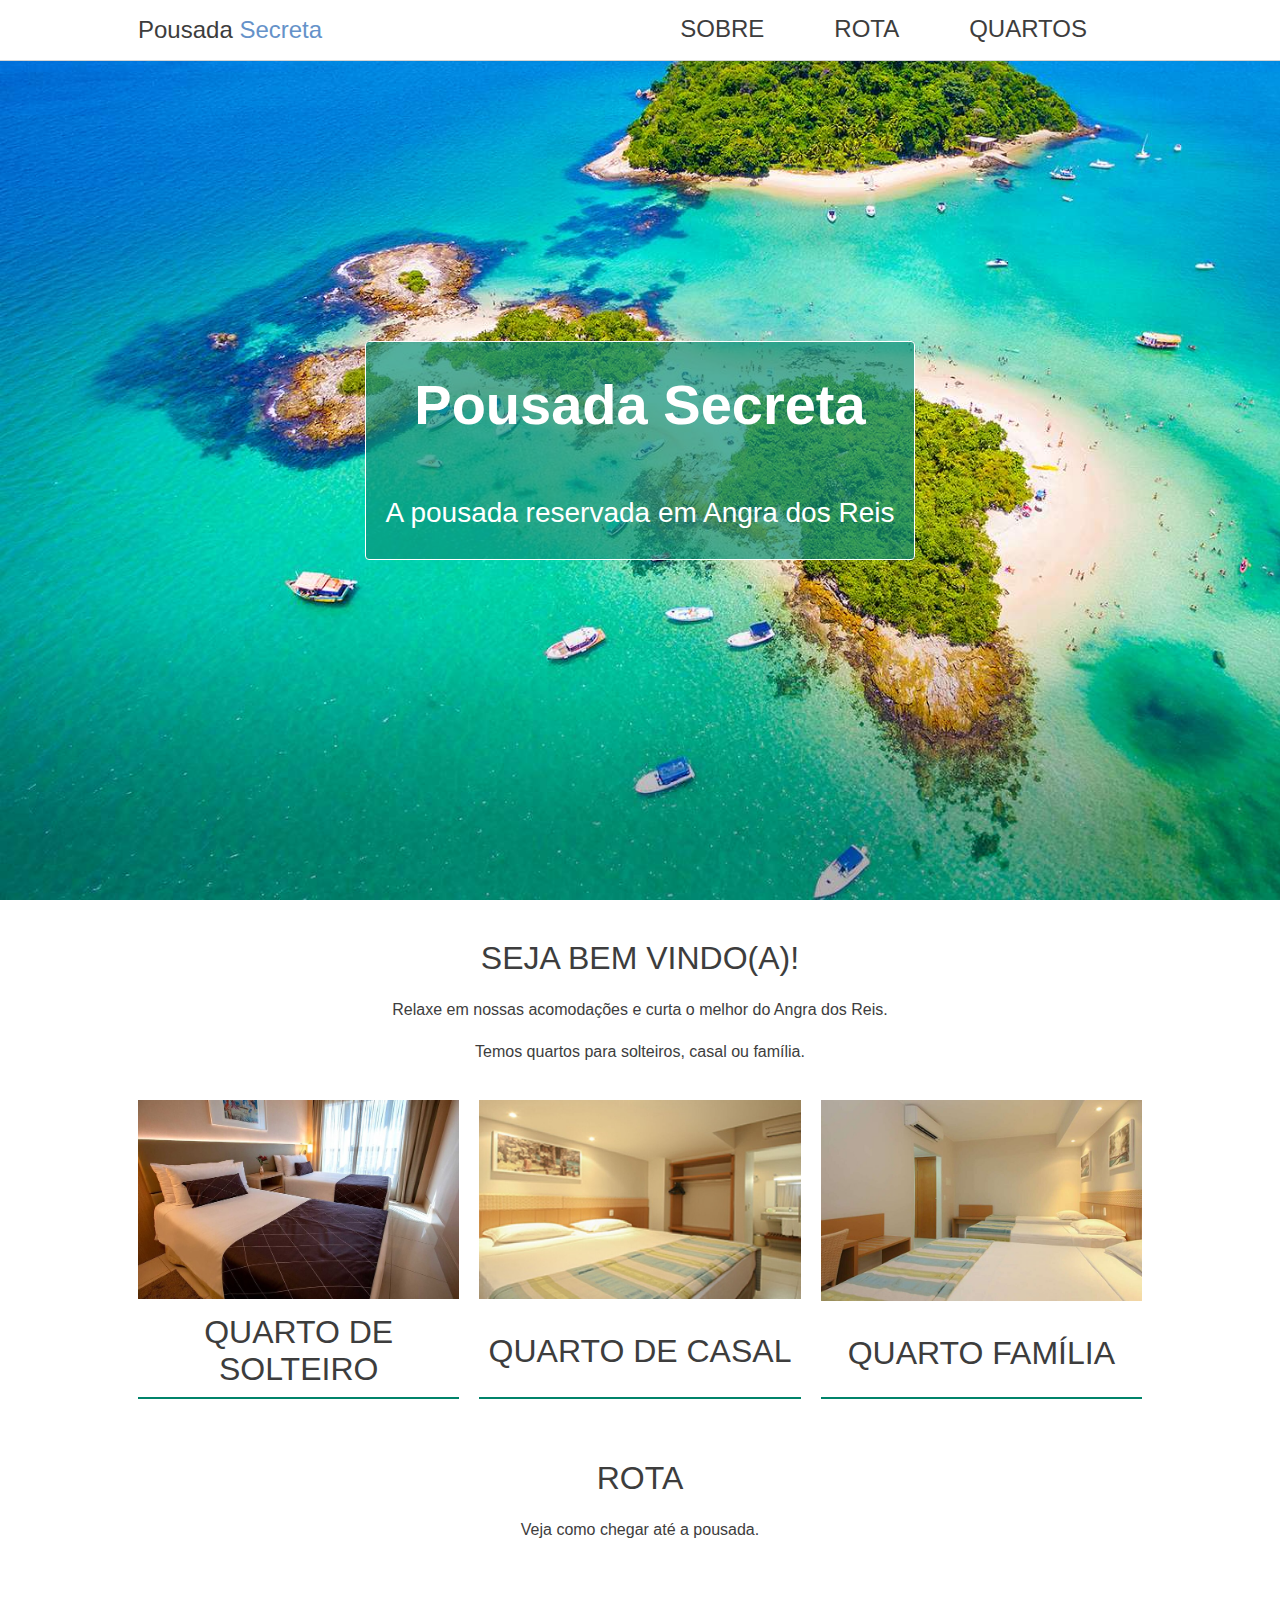
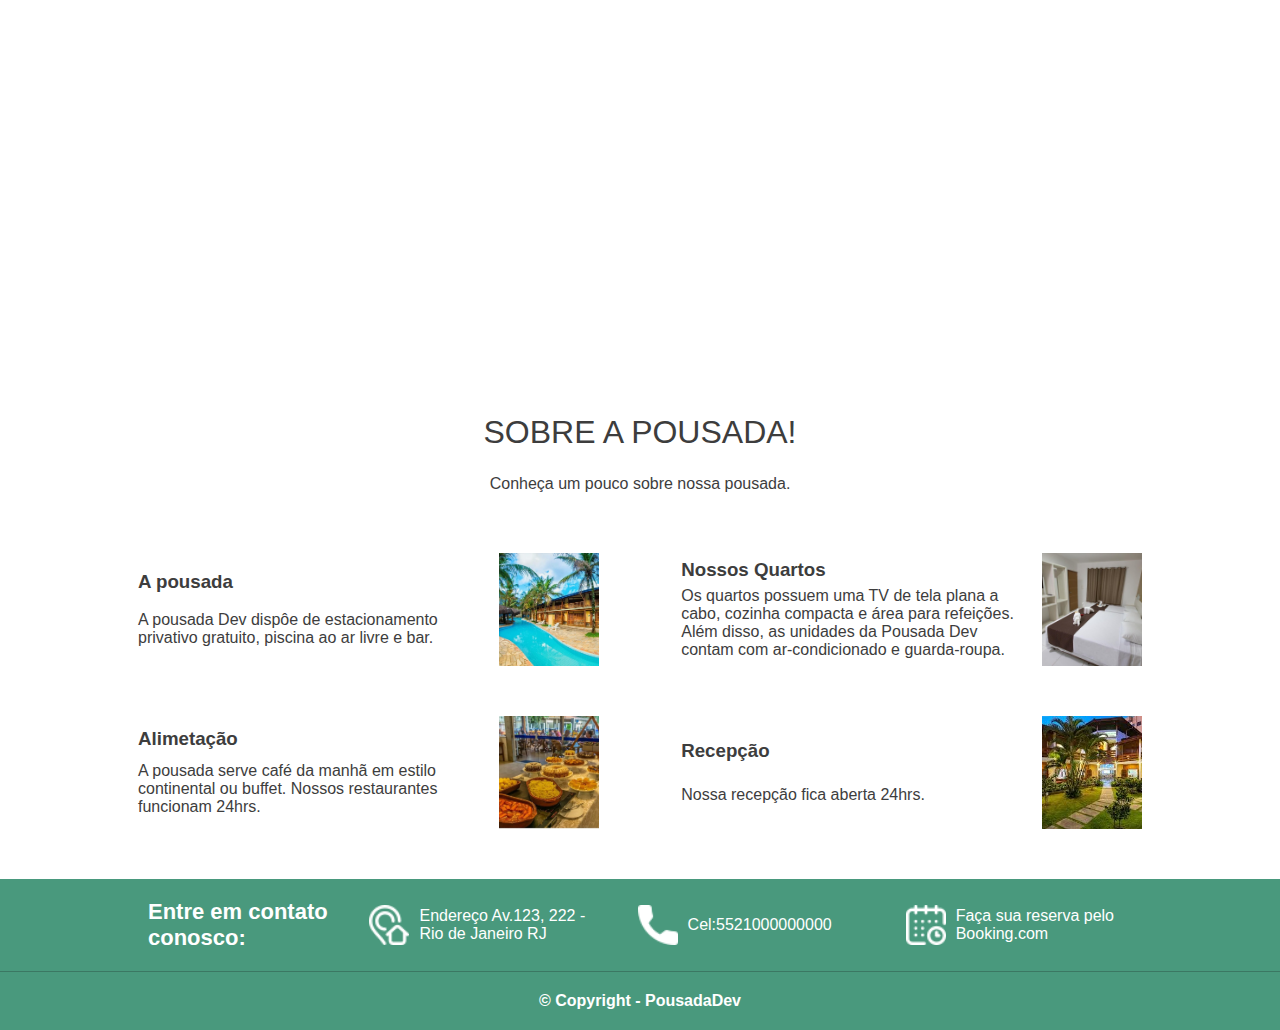
<file: index.html>
<!DOCTYPE html>
<html lang="pt-br">

<head>
    <meta charset="UTF-8">
    <meta name="viewport" content="width=device-width, initial-scale=1.0">
    <title>Pousada Secreta</title>

    <link
        href="https://fonts.googleapis.com/css2?family=Source+Sans+Pro:ital,wght@0,200;0,300;0,400;0,600;0,700;0,900;1,200;1,300;1,400;1,600;1,700;1,900&display=swap">
    <link rel="stylesheet" href="./src/css/style.css">

</head>

<body>
    <header>
        <div class="cabecalho tamanho-maximo">
            <a href="./index.html">Pousada <span>Secreta</span></a>
            <nav>
                <ul>
                    <li><a href="#sobre">Sobre</a></li>
                    <li><a href="#rota">Rota</a></li>
                    <li><a href="./html/quartos.html">Quartos</a></li>
                </ul>
            </nav>
        </div>
    </header>
    <main>
        <section class="banner">
            <div class="descricao-banner">
                <h1>Pousada Secreta</h1>
                <p>A pousada reservada em Angra dos Reis</p>
            </div>
        </section>
        <section class="introducao tamanho-maximo">
            <div class="descricao">
                <h2>Seja bem vindo(a)!</h2>
                <p>Relaxe em nossas acomodações e curta o melhor do Angra dos Reis.</p>
                <p>Temos quartos para solteiros, casal ou família.</p>
            </div>
        </section>
        <section class="opcoes-quartos tamanho-maximo">
            <div class="opcoes">
                <img src="./src/img/quarto-solteiro1.jpg" alt="quarto de solteiro">
                <div class="centralizar">
                    <a href="./html/quartos.html#solteiro">
                        <p>Quarto de Solteiro</p>
                    </a>
                </div>
            </div>
            <div class="opcoes">
                <img src="./src/img/quarto-casal1.jpg" alt="quarto de casal">
                <div class="centralizar">
                    <a href="./html/quartos.html#casal">
                        <p>Quarto de Casal</p>
                    </a>
                </div>
            </div>
            <div class="opcoes">
                <img src="./src/img/quarto-familia1.jpg" alt="quarto familia">
                <div class="centralizar">
                    <a href="./html/quartos.html#familia">
                        <p>Quarto Família</p>
                    </a>
                </div>
            </div>
        </section>
        <section class="introducao tamanho-maximo" id="rota">
            <div class="descricao">
                <h2>Rota</h2>
                <p>Veja como chegar até a pousada.</p>
            </div>
            <iframe
                src="https://www.google.com/maps/embed?pb=!1m14!1m8!1m3!1d14692.471710812997!2d-43.3641911!3d-22.9826906!3m2!1i1024!2i768!4f13.1!3m3!1m2!1s0x0%3A0x539cb07246f0e38d!2sVia%20Parque%20Shopping!5e0!3m2!1spt-BR!2sbr!4v1612707978931!5m2!1spt-BR!2sbr"
                width="100%" height="350" frameborder="0" style="border: 0" allowfullscreen></iframe>
        </section>
        <section class="introducao tamanho-maximo" id="sobre">
            <div class="descricao">
                <h2>Sobre a Pousada!</h2>
                <p>Conheça um pouco sobre nossa pousada.</p>
            </div>
            <div class="pontos-pousada tamanho-maximo">
                <div class="pontos-turisticos">
                    <div class="descricao-pontos">
                        <h3>A pousada</h3>
                        <p>A pousada Dev dispôe de estacionamento privativo gratuito, piscina ao ar livre e bar.</p>
                    </div>
                    <img src="./src/img/img1.jpg" alt="Foto da piscina da Pousada">
                </div>
                <div class="pontos-turisticos">
                    <div class="descricao-pontos">
                        <h3>Nossos Quartos</h3>
                        <p>Os quartos possuem uma TV de tela plana a cabo, cozinha compacta e área para refeições. Além
                            disso, as unidades da Pousada Dev contam com ar-condicionado e guarda-roupa.</p>
                    </div>
                    <img src="./src/img/img2.jpg" alt="Foto do quarto da pousada">
                </div>
                <div class="pontos-turisticos">
                    <div class="descricao-pontos">
                        <h3>Alimetação</h3>
                        <p>A pousada serve café da manhã em estilo continental ou buffet. Nossos restaurantes funcionam
                            24hrs.</p>
                    </div>
                    <img src="./src/img/img3.jpg" alt="Foto da área de alimentação da pousada">
                </div>
                <div class="pontos-turisticos">
                    <div class="descricao-pontos">
                        <h3>Recepção</h3>
                        <p>Nossa recepção fica aberta 24hrs.</p>
                    </div>
                    <img src="./src/img/img5.jpg" alt="Foto da Pousada de noite">
                </div>
            </div>
        </section>
    </main>
    <footer>
        <div class="meios-contato tamanho-maximo">
            <h4>Entre em contato<br>conosco:</h4>
            <div class="contatos">
                <a href="https://goo.gl/maps/wPAS58QxiTopxK6w7">
                    <img src="./src/icons/endereco.png" alt="Localização">
                    <p>Endereço Av.123, 222 - Rio de Janeiro RJ</p>
                </a>
            </div>
            <div class="contatos">
                <div class="telefone">
                    <img src="./src/icons/telefone.png" alt="Telefone">
                    <p>Cel:5521000000000</p>
                </div>
            </div>
            <div class="contatos">
                <a
                    href="https://www.booking.com/searchresults.pt-br.html?aid=375635;label=msn-wLZ0m4wRNI00wFHQAaaO3w-79920787059858%3Atikwd-79920803013016%3Aaud-808219487%3Aloc-20%3Aneo%3Amte%3Adec%3Aqsbooking;sid=9ca5cbe6c9db71b34b98c0738ea780f4;dest_id=-666610;dest_type=city&">
                    <img src="./src/icons/calendario.png" alt="calendário">
                    <p>Faça sua reserva pelo Booking.com</p>
                </a>
            </div>
        </div>
        <div class="direitos-autorais">
            <p>© Copyright - PousadaDev</p>
        </div>
    </footer>
</body>

</html>
</file>
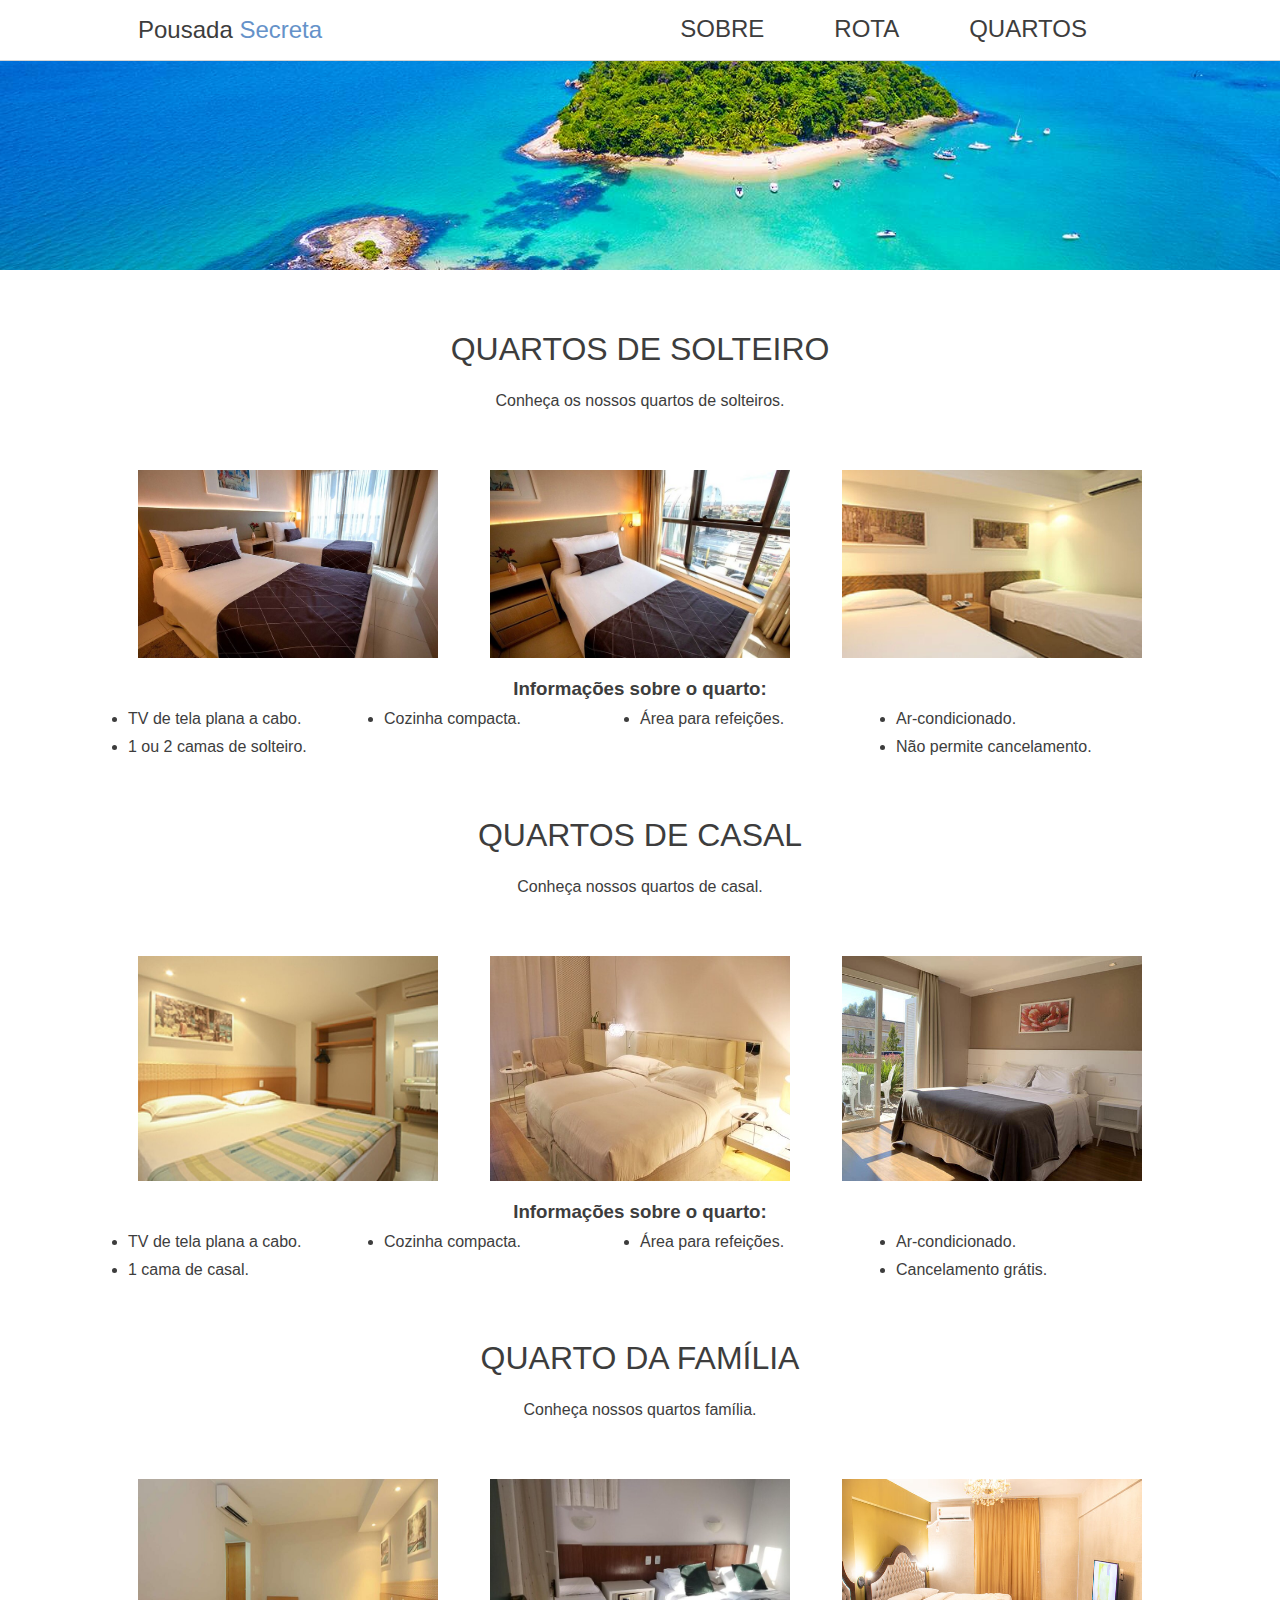
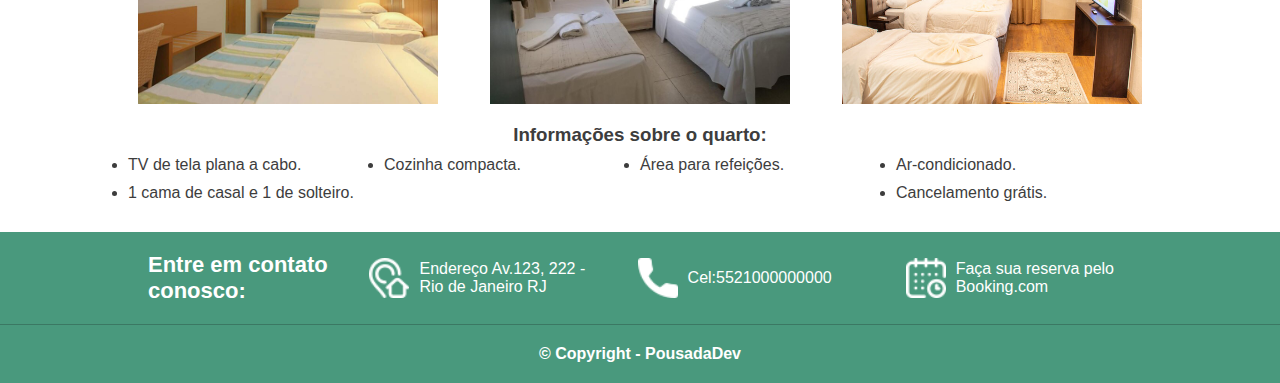
<file: html/quartos.html>
<!DOCTYPE html>
<html lang="pt-br">
<head>
    <meta charset="UTF-8">
    <meta name="viewport" content="width=device-width, initial-scale=1.0">
    <title>Quartos - Pousada Secreta</title>

    <link
    href="https://fonts.googleapis.com/css2?family=Source+Sans+Pro:ital,wght@0,200;0,300;0,400;0,600;0,700;0,900;1,200;1,300;1,400;1,600;1,700;1,900&display=swap">
    <link rel="stylesheet" href="../src/css/style.css">
    <link rel="stylesheet" href="../src/css/quartos.css">

</head>
<body>
    <header>
        <div class="cabecalho tamanho-maximo">
            <a href="../index.html">Pousada <span>Secreta</span></a>
            <nav>
                <ul>
                    <li><a href="../index.html#sobre">Sobre</a></li>
                    <li><a href="../index.html#rota">Rota</a></li>
                    <li><a href="quartos.html">Quartos</a></li>
                </ul>
            </nav>
        </div>
    </header>
    <main>
        <section class="banner"></section>
        <section class="quartos tamanho-maximo" id="solteiro">
            <div class="descricao">
                <h2>Quartos de Solteiro</h2>
                <p>Conheça os nossos quartos de solteiros.</p>
            </div>
            <div class="opcoes-quartos">
                <img class="opcoes" src="../src/img/quarto-solteiro1.jpg" alt="Foto do quarto de solteiro">
                <img class="opcoes" src="../src/img/quarto-solteiro2.jpg" alt="Foto do quarto de solteiro">
                <img class="opcoes" src="../src/img/quarto-solteiro3.jpg" alt="Foto do quarto de solteiro">
            </div>
            <div class="informacoes">
                <h3>Informações sobre o quarto:</h3>
                <ul>
                    <li>TV de tela plana a cabo.</li>
                    <li>Cozinha compacta.</li>
                    <li>Área para refeições.</li>
                    <li>Ar-condicionado.</li>
                    <li>1 ou 2 camas de solteiro.</li>
                    <li>Não permite cancelamento.</li>
                </ul>
            </div>
        </section>
        <section class="quartos tamanho-maximo" id="casal">
            <div class="descricao">
                <h2>Quartos de Casal</h2>
                <p>Conheça nossos quartos de casal.</p>
            </div>
            <div class="opcoes-quartos tamanho-maximo">
                <img class="opcoes" src="../src/img/quarto-casal1.jpg" alt="Foto do quarto de casal">
                <img class="opcoes" src="../src/img/quarto-casal2.jpg" alt="Foto do quarto de casal">
                <img class="opcoes" src="../src/img/quarto-casal3.jpg" alt="Foto do quarto de casal">
            </div>
            <div class="informacoes">
                <h3>Informações sobre o quarto:</h3>
                <ul>
                    <li>TV de tela plana a cabo.</li>
                    <li>Cozinha compacta.</li>
                    <li>Área para refeições.</li>
                    <li>Ar-condicionado.</li>
                    <li>1 cama de casal.</li>
                    <li>Cancelamento grátis.</li>
                </ul>
            </div>
        </section>
        <section class="quartos tamanho-maximo" id="familia">
            <div class="descricao">
                <h2>Quarto da Família</h2>
                <p>Conheça nossos quartos família.</p>
            </div>
            <div class="opcoes-quartos">
                <img class="opcoes" src="../src/img/quarto-familia1.jpg" alt="Foto do quarto da família">
                <img class="opcoes" src="../src/img/quarto-familia2.jpg" alt="Foto do quarto da família">
                <img class="opcoes" src="../src/img/quarto-familia3.jpg" alt="Foto do quarto da família">
            </div>
            <div class="informacoes">
                <h3>Informações sobre o quarto:</h3>
                <ul>
                    <li>TV de tela plana a cabo.</li>
                    <li>Cozinha compacta.</li>
                    <li>Área para refeições.</li>
                    <li>Ar-condicionado.</li>
                    <li>1 cama de casal e 1 de solteiro.</li>
                    <li>Cancelamento grátis.</li>
                </ul>
            </div>
        </section>
    </main>
    <footer>
        <div class="meios-contato tamanho-maximo">
            <h4>Entre em contato<br>conosco:</h4>
            <div class="contatos">
                <a href="https://goo.gl/maps/wPAS58QxiTopxK6w7">
                    <img src="../src/icons/endereco.png" alt="Localização">
                    <p>Endereço Av.123, 222 - Rio de Janeiro RJ</p>
                </a>
            </div>
            <div class="contatos">
                <div class="telefone">
                    <img src="../src/icons/telefone.png" alt="Telefone">
                    <p>Cel:5521000000000</p>
                </div>
            </div>
            <div class="contatos">
                <a
                    href="https://www.booking.com/searchresults.pt-br.html?aid=375635;label=msn-wLZ0m4wRNI00wFHQAaaO3w-79920787059858%3Atikwd-79920803013016%3Aaud-808219487%3Aloc-20%3Aneo%3Amte%3Adec%3Aqsbooking;sid=9ca5cbe6c9db71b34b98c0738ea780f4;dest_id=-666610;dest_type=city&">
                    <img src="../src/icons/calendario.png" alt="calendário">
                    <p>Faça sua reserva pelo Booking.com</p>
                </a>
            </div>
        </div>
        <div class="direitos-autorais">
            <p>© Copyright - PousadaDev</p>
        </div>
    </footer>
</body>
</html>
</file>
<file: src/css/style.css>
*{
    margin: 0;
    padding: 0;
    box-sizing: border-box;
    font-family: "Souce Sans Pro", sans-serif;
}

body{
    color: #3d3d3d;
    background-color: white;
}

a{
    text-decoration: none;
    color: #3d3d3d;
}

header{
    background-color: white;
    position: fixed;
    width: 100%;
    border-bottom: 1px solid #d5d5d5;
}

header .cabecalho{
    display: flex;
    align-items: center;
    justify-content: space-between;
    width: 100%;
    height: 60px;
    padding: 0 10px;
}

header ul{
    display: flex;
    list-style-type: none;
}

header .cabecalho a{
    margin-right: 40px;
    font-size: 24px;
}

header a span{
    color: #6592c9;
}

header ul a{
    text-transform: uppercase;
    line-height: 18px;
    padding: 0 15px 10px 15px;
}

header ul a:hover{
    border-bottom: 3px solid #6592c9;
}

.banner{
    background-image: url("../img/img-fundo.jpg");
    background-size: cover;
    background-repeat: no-repeat;
    height: 100vh;
    display: flex;
    align-items: center;
    justify-content: center;
}

.banner .descricao-banner{
    color: white;
    background-color: #0a9077b3;
    border: 1px solid;
    padding: 0 20px;
    border-radius: 4px;
    font-size: 28px;
    text-align: center;
}

.banner .descricao-banner h1, .banner .descricao-banner p{
    padding: 30px 0;
}

.introducao, .opcoes a p{
    text-align: center;
}

.descricao h2{
    font-weight: 500;
    text-transform: uppercase;
    font-size: 32px;
    padding: 10px 0;
}

.descricao p{
    font-size: 16px;
}

.tamanho-maximo{
    max-width: 1024px;
    margin: 0 auto;
}

.descricao{
    display: flex;
    flex-direction: column;
    justify-content: center;
    align-items: center;
    margin: auto;
    line-height: 42px;
    height: 200px;
}

.opcoes-quartos{
    display: flex;
    justify-content: space-between;
}

.opcoes{
    margin: 0 10px;
    padding-bottom: 20px;
    border-bottom: 2px solid #00836a;
}

img, iframe{
    width: 100%;
}

.centralizar{
    height: 35%;
    display: flex;
    justify-content: center;
    align-items: center;
}

.opcoes a{
    font-size: 32px;
    font-weight: 500;
    text-transform: uppercase;
}

.pontos-pousada{
    text-align: left;
    display: flex;
    flex-wrap: wrap;
    justify-content: space-between;
}

.pontos-turisticos{
    display: flex;
    width: 45%;
    margin: 0 10px;
    align-items: center;
    justify-content: space-between;
    padding-bottom: 50px;
}

.descricao-pontos{
    height: 100%;
    display: flex;
    flex-direction: column;
    justify-content: space-evenly;
    flex: 1 1 auto;
}

.pontos-turisticos img{
    width: 100px;
    height: 113px;
    object-fit: cover;
    margin-left: 10px;
}

footer{
    background-color: #49997d;
    color: white;
}
footer h4{
    font-size: 22px;
}

footer a{
    color: white;
}

.meios-contato{
    padding: 20px;
    display: flex;
    justify-content: space-between;
    align-items: center;
}

.contatos img{
    width: 40px;
    height: 40px;
    margin-right: 10px;
}

.contatos, .telefone{
    width: 23%;
    display: flex;
    align-items: center;
}

.contatos a{
    display: flex;
    align-items: center;
    margin-right: 10px;
}

.direitos-autorais{
    width: 100%;
    padding: 20px;
    border-top: 1px solid #3b7863;
    font-weight: 600;
    text-align: center;
}
</file>
<file: src/css/quartos.css>
.banner{
    height: 30vh;
}

.opcoes{
    width: 300px;
    border: none;
}

h3{
    text-align: center;
}

.informacoes ul{
    display: flex;
    justify-content: space-between;
    flex-wrap: wrap;
}

.informacoes li{
    width: 25%;
    text-align: left;
    margin-top: 10px;
}

footer{
    margin-top: 30px;
}
</file>
